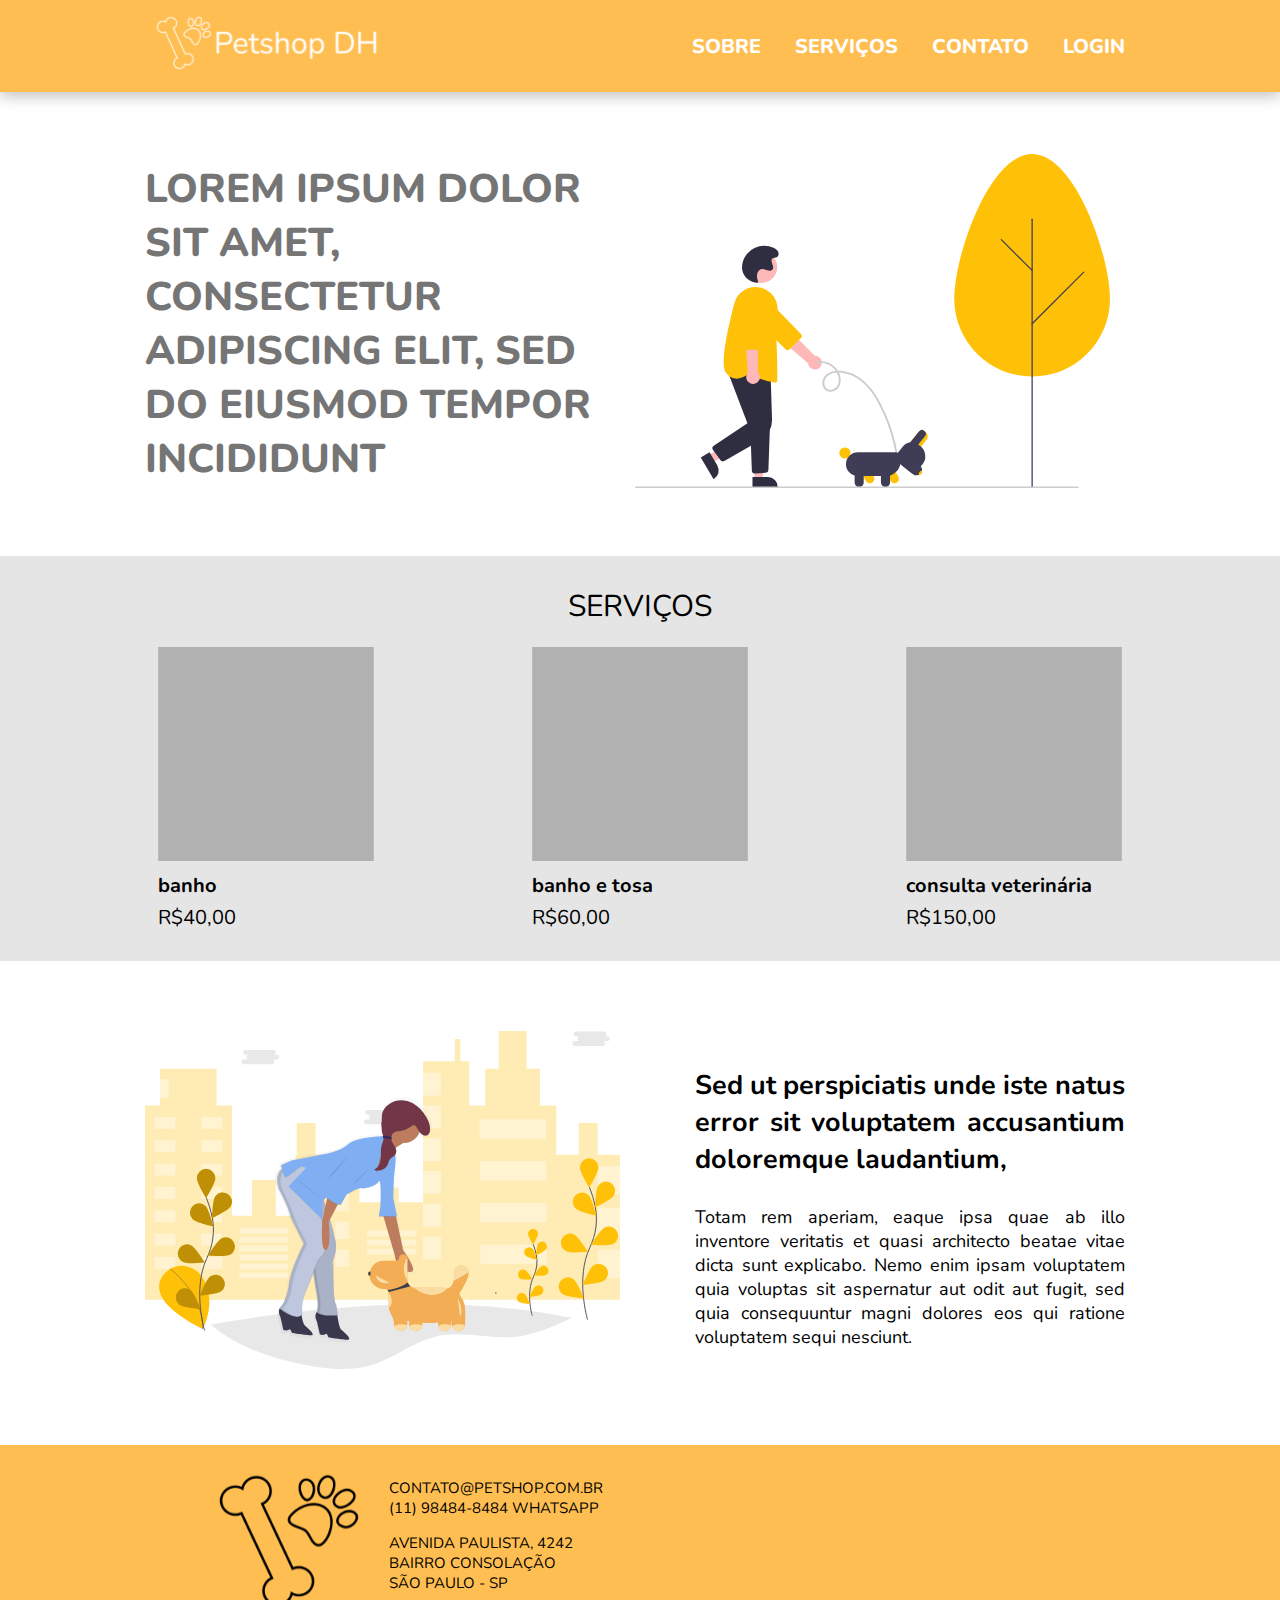
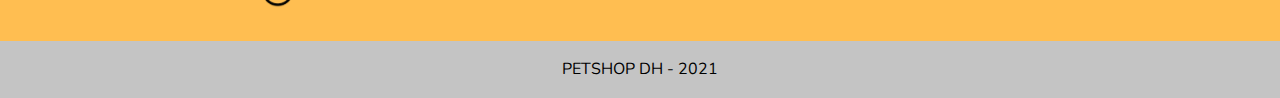
<file: index.html>
<!DOCTYPE html>
<html lang="pt-br">

<head>
    <meta charset="UTF-8">
    <meta http-equiv="X-UA-Compatible" content="IE=edge">
    <meta name="viewport" content="width=device-width, initial-scale=1.0">
    <title>Início</title>
    <link rel="stylesheet" href="css/estilo.css">
</head>

<body class="inicio">
    <header>
        <div class="container">
            <div class="logo">
                <img src="img/logo-white.svg" alt="Logo Pet Shop DH">
            </div>

            <div class="paginas">
                <a href="index.html">SOBRE</a>
                <a href="servicos.html">SERVIÇOS</a>
                <a href="contato.html">CONTATO</a>
                <a href="login.html">LOGIN</a>
            </div>
        </div>
    </header>

    <section class="conteudo">
        <div class="container">
            <article class="apresentacao">
                <div class="texto">
                    <p>
                        Lorem ipsum dolor sit amet, consectetur adipiscing elit, sed do eiusmod tempor incididunt
                    </p>
                </div>
                <div class="imagem">
                    <img src="img/dog-walk.svg" alt="Ilustração passeando com o cão">
                </div>
            </article>

            <article class="miniaturas">
                <h4>SERVIÇOS</h4>
                <div class="minis">
                    <div class="mini1">
                        <img src="img/Rectangle 8.svg" alt="Ilustração banho pet">
                        <p>banho</p>
                        <p>R$40,00</p>
                    </div>
                    <div class="mini2">
                        <img src="img/Rectangle 8.svg" alt="Ilustração tosa pet">
                        <p>banho e tosa</p>
                        <p>R$60,00</p>
                    </div>
                    <div class="mini3">
                        <img src="img/Rectangle 8.svg" alt="Ilustração consulta veterinária">
                        <p>consulta veterinária</p>
                        <p>R$150,00</p>
                    </div>

                </div>
            </article>

            <article class="cuidados">
                <div class="imagem">
                    <img src="img/doggy.svg" alt="Carinho pet">
                </div>
                <div class="texto">
                    <p>
                        Sed ut perspiciatis unde iste natus error sit voluptatem accusantium doloremque laudantium,
                    </p>
                    <p>
                        Totam rem aperiam, eaque ipsa quae ab illo inventore veritatis et quasi architecto beatae vitae
                        dicta sunt explicabo. Nemo enim ipsam voluptatem quia voluptas sit aspernatur aut odit aut
                        fugit, sed quia consequuntur magni dolores eos qui ratione voluptatem sequi nesciunt.
                    </p>
                </div>
            </article>

            <article class="mapa">
                <div class="logo-texto">
                    <img src="img/logo-black 1.svg" alt="Logo Pet Shop DH">
                    <div class="texto">
                        <a href="mailto:contato@petshop.com.br">CONTATO@PETSHOP.COM.BR</a>
                        <br>
                        <a href="tel:11984848484">(11) 98484-8484</a>
                        <a href="https://api.whatsapp.com/send?phone=5511984848484&text=Ol%C3%A1%2C%20tenho%20interesse%20em%20conhecer%20o%20Pet%20Shop."
                            target="_blank">WHATSAPP</a>
                        <br>
                        <p>
                            AVENIDA PAULISTA, 4242 <br>
                            BAIRRO CONSOLAÇÃO <br>
                            SÃO PAULO - SP
                        </p>
                    </div>
                </div>

                <div class="map">
                    <iframe
                        src="https://www.google.com/maps/embed?pb=!1m18!1m12!1m3!1d3657.3765521113623!2d-46.66581578554329!3d-23.554915867238254!2m3!1f0!2f0!3f0!3m2!1i1024!2i768!4f13.1!3m3!1m2!1s0x94ce582c4bf92a1b%3A0x16f64c8fdb066f92!2sAv.%20Paulista%2C%204242%20-%20Bela%20Vista%2C%20S%C3%A3o%20Paulo%20-%20SP%2C%2001310-300!5e0!3m2!1spt-BR!2sbr!4v1629118783580!5m2!1spt-BR!2sbr"
                        style="border:0;" allowfullscreen="" loading="lazy"></iframe>
                </div>
            </article>
        </div>
    </section>

    <footer>
        <div class="container">
            <p>PETSHOP DH - 2021</p>
        </div>
    </footer>
</body>

</html>
</file>
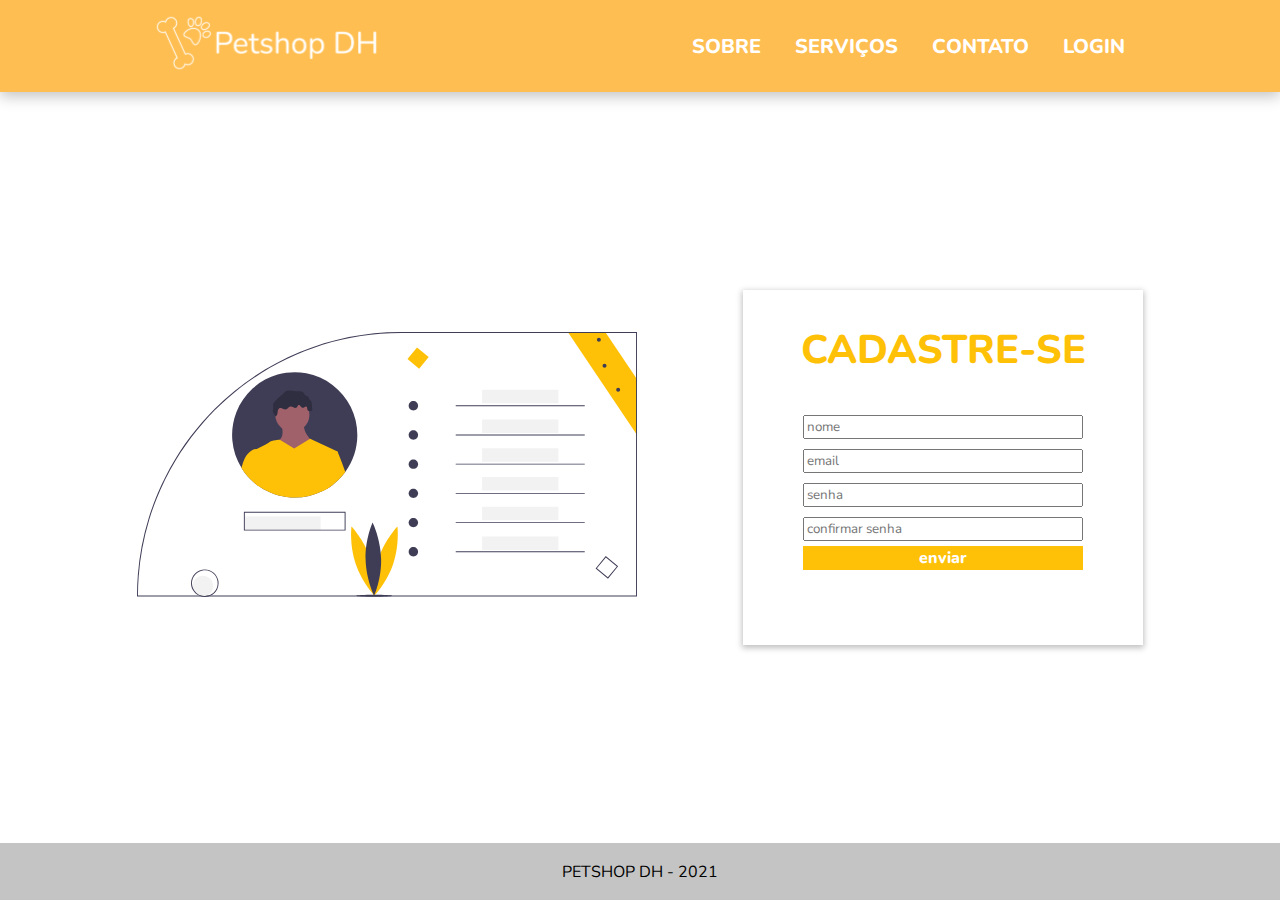
<file: cadastro.html>
<!DOCTYPE html>
<html lang="pt-br">

<head>
    <meta charset="UTF-8">
    <meta http-equiv="X-UA-Compatible" content="IE=edge">
    <meta name="viewport" content="width=device-width, initial-scale=1.0">
    <title>Login</title>
    <link rel="stylesheet" href="css/estilo.css">
</head>

<body class="cadastro">
    <header>
        <div class="container">
            <div class="logo">
                <img src="img/logo-white.svg" alt="Logo Pet Shop DH">
            </div>

            <div class="paginas">
                <a href="index.html">SOBRE</a>
                <a href="servicos.html">SERVIÇOS</a>
                <a href="contato.html">CONTATO</a>
                <a href="login.html">LOGIN</a>
            </div>
        </div>
    </header>

    <section class="conteudo">       
        <div class="container">        
            <article class="imagem">
                <img src="img/undraw_personal_info_0okl 1.svg" alt="Ilustração cadastro">
            </article>

            <article class="caixa-cadastro">  
                <h2>CADASTRE-SE</h2>
                <form>
                    <label for="nome"></label>
                    <input type="name" name="nome" placeholder="nome">
                    <br>
                    <label for="email"></label>
                    <input type="email" name="email" placeholder="email">
                    <br>
                    <label for="senha"></label>
                    <input type="password" name="senha" placeholder="senha">                    
                    <br>
                    <label for="confirmar-senha"></label>
                    <input type="password" name="confirmar-senha" placeholder="confirmar senha">                    
                    <br>
                    <button type="submit">enviar</button>
                </form>
            </article>
        </div>
    </section>

    <footer>
        <div class="container">
            <p>PETSHOP DH - 2021</p>
        </div>
    </footer>
</body>

</html>
</file>
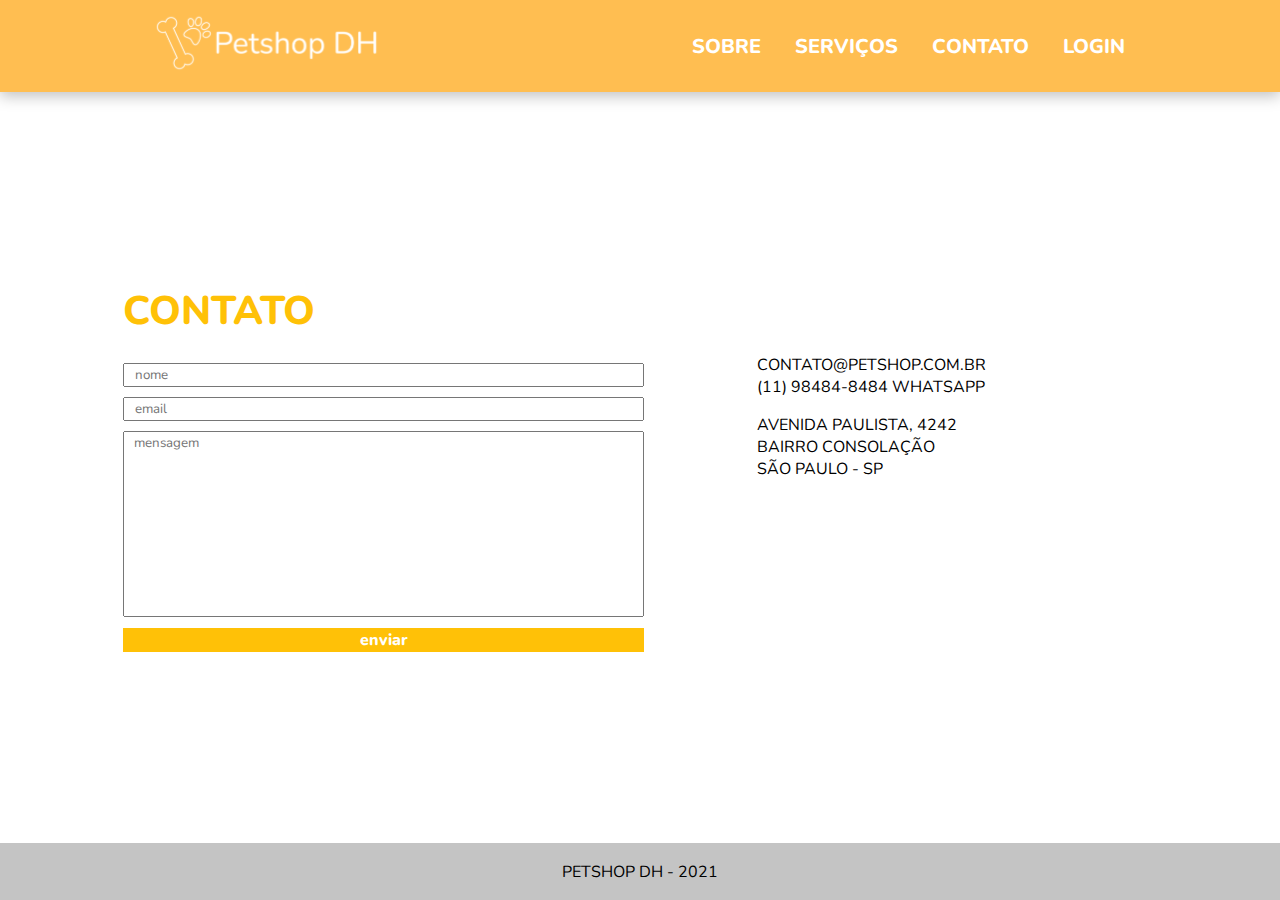
<file: contato.html>
<!DOCTYPE html>
<html lang="pt-br">

<head>
    <meta charset="UTF-8">
    <meta http-equiv="X-UA-Compatible" content="IE=edge">
    <meta name="viewport" content="width=device-width, initial-scale=1.0">
    <title>Contato</title>
    <link rel="stylesheet" href="css/estilo.css">
</head>

<body class="contato">
    <header>
        <div class="container">
            <div class="logo">
                <img src="img/logo-white.svg" alt="Logo Pet Shop DH">
            </div>

            <div class="paginas">
                <a href="index.html">SOBRE</a>
                <a href="servicos.html">SERVIÇOS</a>
                <a href="contato.html">CONTATO</a>
                <a href="login.html">LOGIN</a>
            </div>
        </div>
    </header>

    <section class="conteudo">
        
        <div class="container">
            
            <article class="formulario-contato">
                <h2>CONTATO</h2>

                <form>
                    <label for="nome"></label>
                    <input type="text" name="nome" placeholder="nome">

                    <label for="email"></label>
                    <input type="email" name="email" placeholder="email">

                    <label for="msg"></label>
                    <textarea name="msg" placeholder="mensagem" cols="5" rows="10"></textarea>

                    <button type="submit">enviar</button>
                </form>
            </article>


            <article class="info">
                <a href="mailto:contato@petshop.com.br">CONTATO@PETSHOP.COM.BR</a>
                <br>
                <a href="tel:11984848484">(11) 98484-8484</a>
                <a href="https://api.whatsapp.com/send?phone=5511984848484&text=Ol%C3%A1%2C%20tenho%20interesse%20em%20conhecer%20o%20Pet%20Shop."
                    target="_blank">WHATSAPP</a>
                <br>
                <p>
                    AVENIDA PAULISTA, 4242 <br>
                    BAIRRO CONSOLAÇÃO <br>
                    SÃO PAULO - SP
                </p>

                <iframe
                    src="https://www.google.com/maps/embed?pb=!1m18!1m12!1m3!1d3657.3765521113623!2d-46.66581578554329!3d-23.554915867238254!2m3!1f0!2f0!3f0!3m2!1i1024!2i768!4f13.1!3m3!1m2!1s0x94ce582c4bf92a1b%3A0x16f64c8fdb066f92!2sAv.%20Paulista%2C%204242%20-%20Bela%20Vista%2C%20S%C3%A3o%20Paulo%20-%20SP%2C%2001310-300!5e0!3m2!1spt-BR!2sbr!4v1629118783580!5m2!1spt-BR!2sbr"
                    style="border:0;" allowfullscreen="" loading="lazy"></iframe>
            </article>
        </div>
    </section>

    <footer>
        <div class="container">
            <p>PETSHOP DH - 2021</p>
        </div>
    </footer>
</body>

</html>
</file>
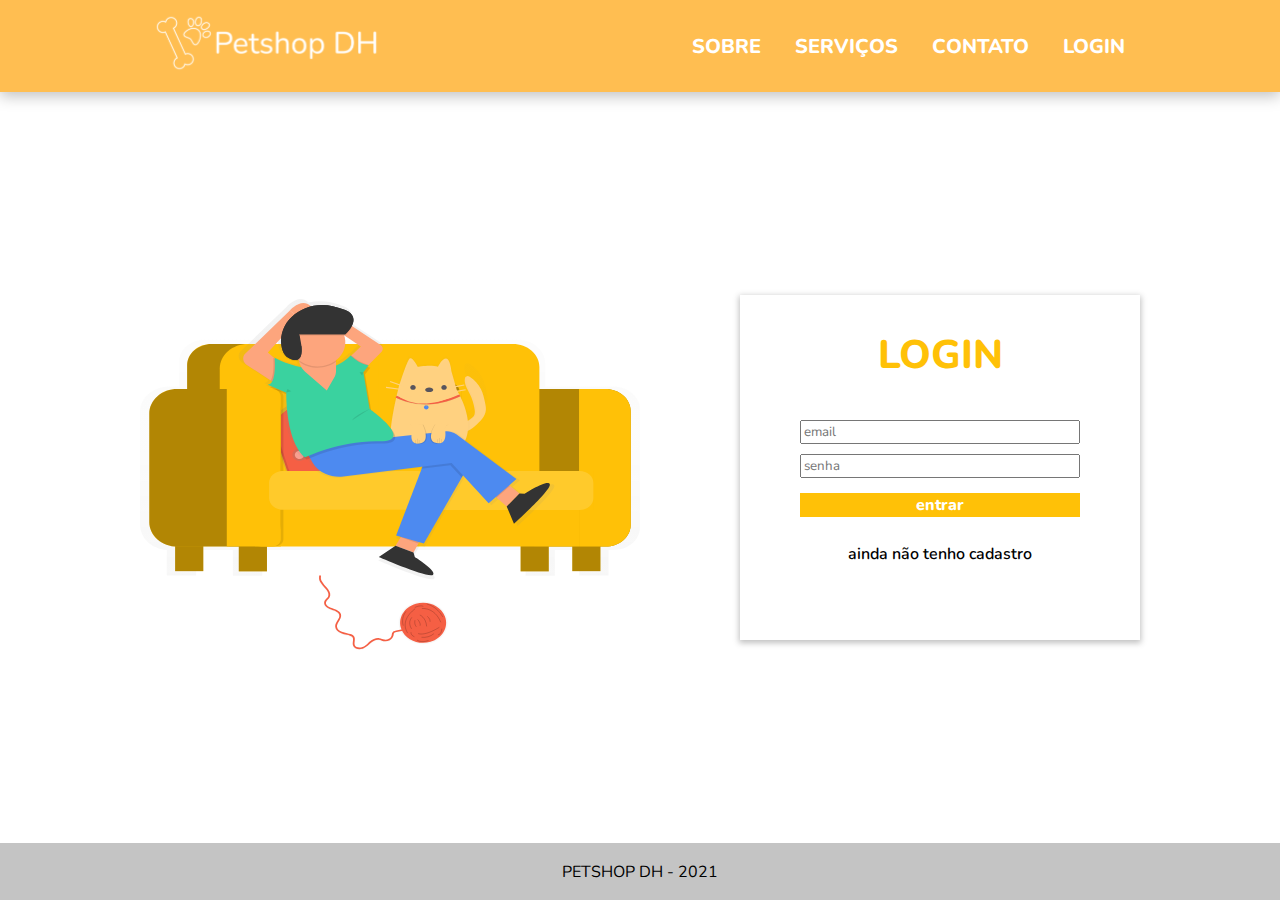
<file: login.html>
<!DOCTYPE html>
<html lang="pt-br">

<head>
    <meta charset="UTF-8">
    <meta http-equiv="X-UA-Compatible" content="IE=edge">
    <meta name="viewport" content="width=device-width, initial-scale=1.0">
    <title>Login</title>
    <link rel="stylesheet" href="css/estilo.css">
</head>

<body class="login">
    <header>
        <div class="container">
            <div class="logo">
                <img src="img/logo-white.svg" alt="Logo Pet Shop DH">
            </div>

            <div class="paginas">
                <a href="index.html">SOBRE</a>
                <a href="servicos.html">SERVIÇOS</a>
                <a href="contato.html">CONTATO</a>
                <a href="login.html">LOGIN</a>
            </div>
        </div>
    </header>

    <section class="conteudo">       
        <div class="container">        
            <article class="imagem">
                <img src="img/undraw_chilling_8tii 1.svg" alt="Ilustração gato sofá">
            </article>

            <article class="caixa-login">  
                <h2>LOGIN</h2>
                <form>
                    <label for="email"></label>
                    <input type="email" name="email" placeholder="email">
                    <br>
                    <label for="senha"></label>
                    <input type="password" name="senha" placeholder="senha">                    
                    <br>
                    <button type="submit">entrar</button>
                </form>
                <a href="cadastro.html"><p>ainda não tenho cadastro</p></a>
            </article>
        </div>
    </section>

    <footer>
        <div class="container">
            <p>PETSHOP DH - 2021</p>
        </div>
    </footer>
</body>

</html>
</file>
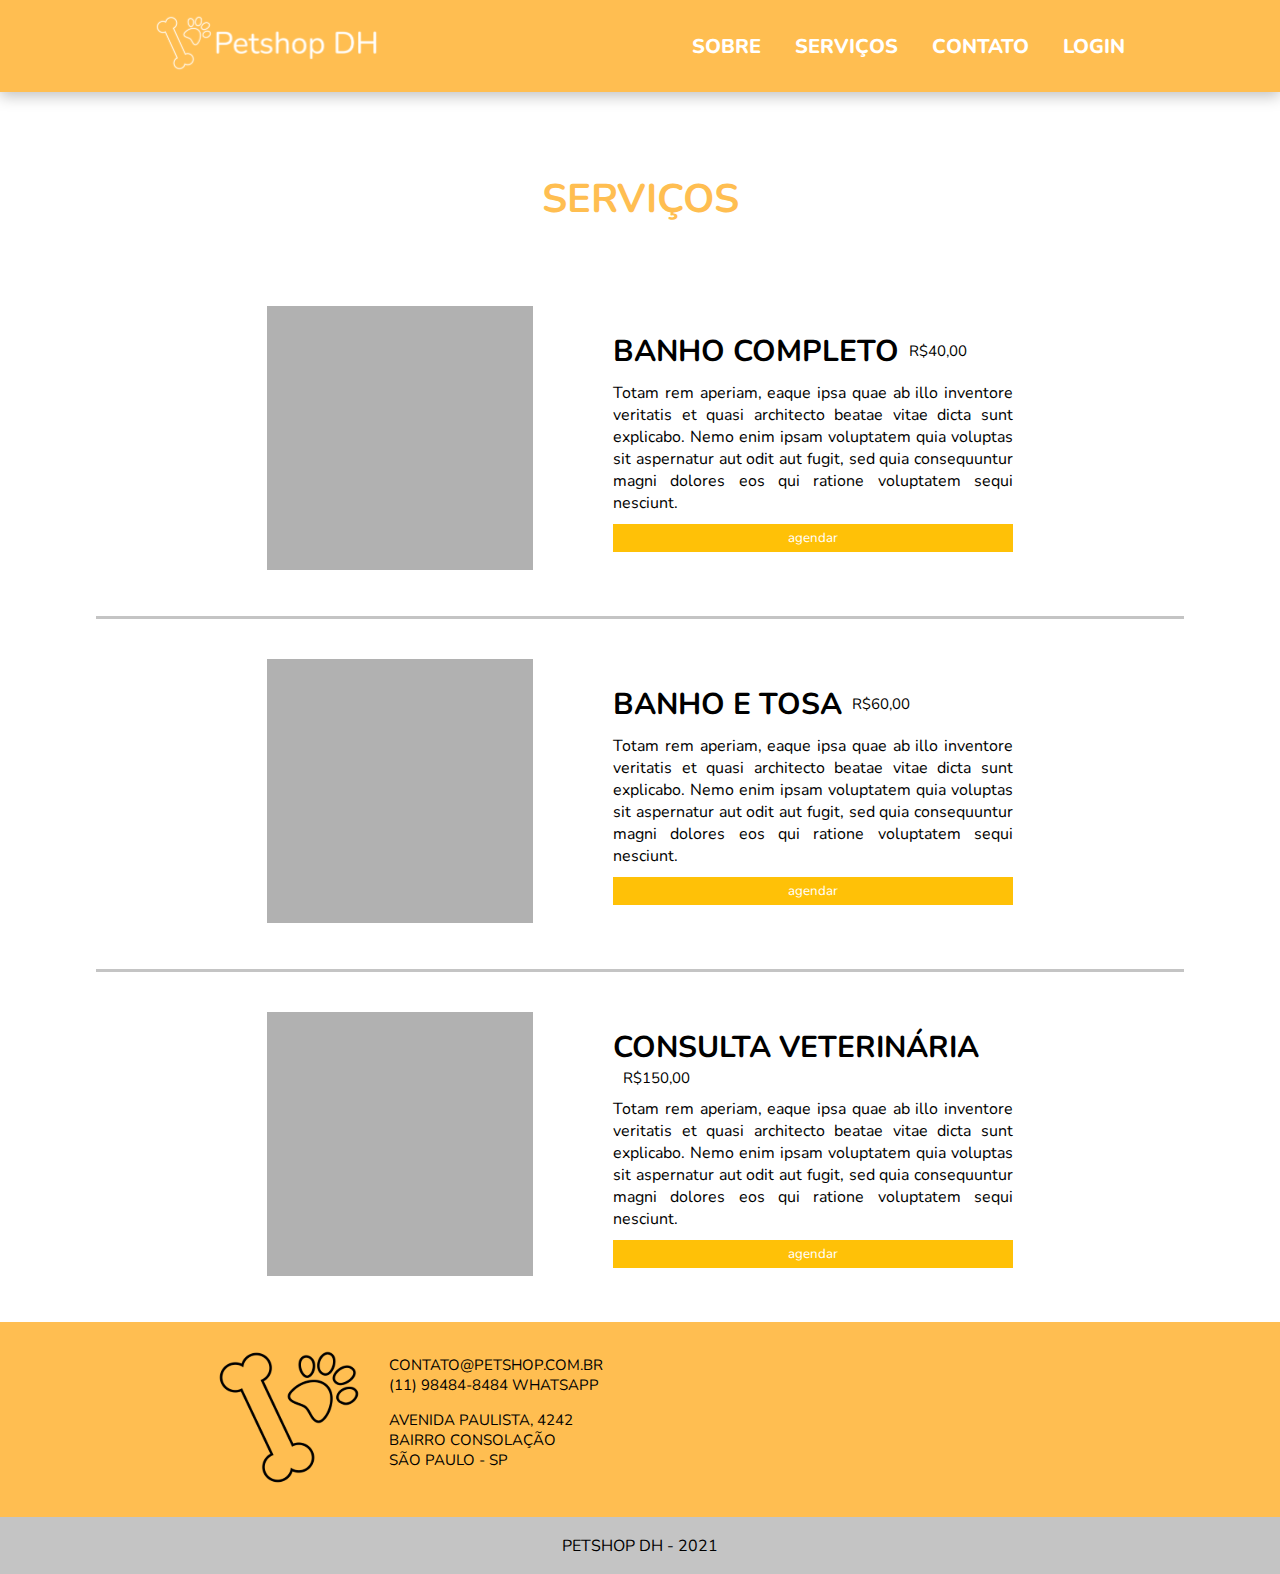
<file: servicos.html>
<!DOCTYPE html>
<html lang="pt-br">

<head>
    <meta charset="UTF-8">
    <meta http-equiv="X-UA-Compatible" content="IE=edge">
    <meta name="viewport" content="width=device-width, initial-scale=1.0">
    <title>Serviços</title>
    <link rel="stylesheet" href="css/estilo.css">
</head>

<body class="servicos">
    <header>
        <div class="container">
            <div class="logo">
                <img src="img/logo-white.svg" alt="Logo Pet Shop DH">
            </div>

            <div class="paginas">
                <a href="index.html">SOBRE</a>
                <a href="servicos.html">SERVIÇOS</a>
                <a href="contato.html">CONTATO</a>
                <a href="login.html">LOGIN</a>
            </div>
        </div>
    </header>

    <section class="conteudo">
        <div class="container">

            <h1>SERVIÇOS</h1>

            <article class="banho">
                <div class="foto">
                    <img src="img/Rectangle 8.svg" alt="Banho Pet Shop">
                </div>

                <div class="descricao">
                    <div class="titulo">
                        <p>BANHO COMPLETO</p>
                        <p>R$40,00</p>
                        
                    </div>
                    <p>
                        Totam rem aperiam, eaque ipsa quae ab illo inventore veritatis et quasi architecto beatae vitae dicta sunt explicabo. Nemo enim ipsam voluptatem quia voluptas sit aspernatur aut odit aut fugit, sed quia consequuntur magni dolores eos qui ratione voluptatem sequi nesciunt.
                    </p>

                    <a href="login.html"><button>agendar</button></a>
                    
                </div>
            </article>

            <hr>

            <article class="tosa">
                <div class="foto">
                    <img src="img/Rectangle 8.svg" alt="Tosa Pet Shop">
                </div>

                <div class="descricao">
                    <div class="titulo">
                        <p>BANHO E TOSA</p>
                        <p>R$60,00</p>
                        
                    </div>
                    <p>
                        Totam rem aperiam, eaque ipsa quae ab illo inventore veritatis et quasi architecto beatae vitae dicta sunt explicabo. Nemo enim ipsam voluptatem quia voluptas sit aspernatur aut odit aut fugit, sed quia consequuntur magni dolores eos qui ratione voluptatem sequi nesciunt.
                    </p>

                    <a href="login.html"><button>agendar</button></a>
                    
                </div>                
            </article>

            <hr>

            <article class="vet">
                <div class="foto">
                    <img src="img/Rectangle 8.svg" alt="Vet Pet Shop">
                </div>

                <div class="descricao">
                    <div class="titulo">
                        <p>CONSULTA VETERINÁRIA</p>
                        <p>R$150,00</p>
                        
                    </div>
                    <p>
                        Totam rem aperiam, eaque ipsa quae ab illo inventore veritatis et quasi architecto beatae vitae dicta sunt explicabo. Nemo enim ipsam voluptatem quia voluptas sit aspernatur aut odit aut fugit, sed quia consequuntur magni dolores eos qui ratione voluptatem sequi nesciunt.
                    </p>

                    <a href="login.html"><button>agendar</button></a>
                    
                </div>
            </article>

            <article class="mapa">
                <div class="logo-texto">
                    <img src="img/logo-black 1.svg" alt="Logo Pet Shop DH">
                    <div class="texto">
                        <a href="mailto:contato@petshop.com.br">CONTATO@PETSHOP.COM.BR</a>
                        <br>
                        <a href="tel:11984848484">(11) 98484-8484</a>
                        <a href="https://api.whatsapp.com/send?phone=5511984848484&text=Ol%C3%A1%2C%20tenho%20interesse%20em%20conhecer%20o%20Pet%20Shop."
                            target="_blank">WHATSAPP</a>
                        <br>
                        <p>
                            AVENIDA PAULISTA, 4242 <br>
                            BAIRRO CONSOLAÇÃO <br>
                            SÃO PAULO - SP
                        </p>
                    </div>
                </div>

                <div class="map">
                    <iframe
                        src="https://www.google.com/maps/embed?pb=!1m18!1m12!1m3!1d3657.3765521113623!2d-46.66581578554329!3d-23.554915867238254!2m3!1f0!2f0!3f0!3m2!1i1024!2i768!4f13.1!3m3!1m2!1s0x94ce582c4bf92a1b%3A0x16f64c8fdb066f92!2sAv.%20Paulista%2C%204242%20-%20Bela%20Vista%2C%20S%C3%A3o%20Paulo%20-%20SP%2C%2001310-300!5e0!3m2!1spt-BR!2sbr!4v1629118783580!5m2!1spt-BR!2sbr"
                        style="border:0;" allowfullscreen="" loading="lazy"></iframe>
                </div>
            </article>
        </div>
    </section>

    <footer>
        <div class="container">
            <p>PETSHOP DH - 2021</p>
        </div>
    </footer>
</body>

</html>
</file>
<file: css/estilo.css>
@import url('https://fonts.googleapis.com/css2?family=Nunito:wght@200;300;400;600;700;800;900&display=swap');

*{
    box-sizing: border-box;
    font-family: 'Nunito', sans-serif;
}

body{
    margin: 0;
}

.container{
    width: 100%;
}

header .container{
    background-color: #FFBE51;
    display: flex;
    justify-content: space-around;
    align-items: center;
    flex-wrap: wrap;
    box-shadow: 0px 4px 14px rgba(0, 0, 0, 0.25);
    width: 100%;
}

header .container .logo img{
    max-width: 100%;
}

header .container .paginas a{
    padding: 15px;
    text-decoration: none;
    color: #fff;
    width: 100%;
    font-weight: 800;
    font-size: 20px;
}


/* -----INICIO----- */

.inicio section.conteudo .container article.apresentacao{
    margin: 30px;
    display: flex;
    justify-content: center;
    align-items: center;
    flex-wrap: wrap;
}

.inicio section.conteudo .container article.apresentacao .texto{
    margin-right: 20px;
    width: auto;
    max-width: 450px;
}

.inicio section.conteudo .container article.apresentacao .imagem{
    width: auto;
    max-width: 500px;
    margin-left: 20px;
}

.inicio section.conteudo .container article.apresentacao .imagem img{
    width: auto;
    max-width: 95%;

}

.inicio section.conteudo .container article.apresentacao .texto p{
    font-weight: 800;
    font-size: 40px;
    color: #757575;
    text-transform: uppercase;
}

.inicio section.conteudo .container article.miniaturas{
    background-color: #E5E5E5;
    padding: 10px;
}

.inicio section.conteudo .container article.miniaturas h4{
    text-align: center;
    font-weight: 400;
    font-size: 30px;
    margin: 20px 0;
}

.inicio section.conteudo .container article.miniaturas .minis{
    display: flex;
    justify-content: space-evenly;
    align-items: center;
    flex-wrap: wrap;
}

.inicio section.conteudo .container article.miniaturas .minis .mini1,
.inicio section.conteudo .container article.miniaturas .minis .mini2,
.inicio section.conteudo .container article.miniaturas .minis .mini3{
    padding: 0 10px;
}

.inicio section.conteudo .container article.miniaturas .minis img{
    height: 214px;
    width: 216px;
    max-width: 100%;
}

.inicio section.conteudo .container article.miniaturas .minis .mini1 p:first-of-type,
.inicio section.conteudo .container article.miniaturas .minis .mini2 p:first-of-type,
.inicio section.conteudo .container article.miniaturas .minis .mini3 p:first-of-type{
    font-weight: 700;
    font-size: 20px;
    margin: 5px 0;
}

.inicio section.conteudo .container article.miniaturas .minis .mini1 p:last-of-type,
.inicio section.conteudo .container article.miniaturas .minis .mini2 p:last-of-type,
.inicio section.conteudo .container article.miniaturas .minis .mini3 p:last-of-type{
    font-weight: 400;
    font-size: 20px;
    margin: 0 0 20px;
}

.inicio section.conteudo .container article.cuidados{
    display: flex;
    justify-content: center;
    align-items: center;
    flex-wrap: wrap;
    margin: 30px 0;
    padding: 40px 30px;
}

.inicio section.conteudo .container article.cuidados .imagem{
    max-width: 500px;
    width: auto;
    margin-right: 20px;
}

.inicio section.conteudo .container article.cuidados .imagem img{
    max-width: 95%;
    width: auto;
}

.inicio section.conteudo .container article.cuidados .texto{
    max-width: 450px;
    width: auto;
    margin-left: 20px;
}

.inicio section.conteudo .container article.cuidados .texto p{
    padding: 0 10px;
    text-align: justify;
}

.inicio section.conteudo .container article.cuidados .texto p:first-of-type{
    font-weight: 700;
    font-size: 27px;
}

.inicio section.conteudo .container article.cuidados .texto p:last-of-type{
    font-weight: 400;
    font-size: 18px;
}

section.conteudo .container article.mapa{
    display: flex;
    justify-content: space-evenly;
    align-items: center;
    flex-wrap: wrap;
    background-color: #FFBE51;
}

section.conteudo .container article.mapa .logo-texto{
    display: flex;
    justify-content: space-around;
    align-items: center;
    flex-wrap: wrap;
    font-weight: 400;
    font-size: 15px;
}

section.conteudo .container article.mapa .logo-texto img{
    max-width: 200px;
}

section.conteudo .container article.mapa .logo-texto a{
    text-decoration: none;
    color: black;
}

section.conteudo .container article.mapa .map iframe{
    height: 180px;
    width: 300px;
    max-width: 100%;
}


/* -----SERVIÇOS----- */

.servicos section .container h1{
    text-align: center;
    font-weight: 700;
    font-size: 40px;
    color: #FFBE51;
    margin: 80px 0;
}

.servicos section .container article.banho,
.servicos section .container article.tosa,
.servicos section .container article.vet{
    display: flex;
    justify-content: center;
    align-items: center;
    flex-wrap: wrap;
    /* padding: 0 30px; */
    margin: 40px 0;
}

.servicos section .container article .foto{
    padding: 0;
    margin-right: 40px;
}

.servicos section .container article .descricao{
    /* width: 30%; */
    max-width: 400px;
    /* height: 100%; */
    text-align: justify;
    margin-left: 40px;
}

.servicos section .container article .descricao .titulo{
    display: flex;
    align-items: center;
    flex-wrap: wrap;
}

.servicos section .container article .descricao .titulo p:first-of-type{
    font-weight: 700;
    font-size: 30px;
    margin: 0;
}

.servicos section .container article .descricao .titulo p:last-of-type{
    font-weight: 400;
    font-size: 15px;
    margin: 0 0 0 10px;
}

.servicos section .container article .descricao p{
    margin: 10px 0;
}

.servicos section .container article .descricao a{
    width: 50%;
}

.servicos section .container article .descricao button{
    width: 100%;
    background-color: #FFC107;
    border: none;
    color: #fff;
    padding: 5px;
    cursor: pointer;
}

.servicos section .container hr{
    border: none;
    height: 3px;
    color: #C4C4C4;
    background-color: #C4C4C4;
    width: 85%;
}


/* -----CONTATO----- */

.contato section .container{
    display: flex;
    justify-content: space-evenly;
    align-items: center;
    flex-wrap: wrap;
    padding: 50px;
    min-height: calc(100vh - 92px - 57px);
}

.contato section h2{
    font-weight: 800;
    font-size: 40px;
    color: #FFC107;
    margin-top: 0;
    margin-bottom: 20px;
}

.contato section .container form input,
.contato section .container form textarea{
    width: 100%;
    margin: 5px 0;
    padding-left: 10px;
}

.contato section .container form textarea{
    resize: none;
}

.contato section .container button{
    width: 100%;
    background-color: #FFC107;
    color:#fff;
    font-weight: 800;
    font-size: 16px;
    border: none;
    cursor: pointer;
}

.contato section .container article{
    margin: 0 40px;
}

.contato section .container article.info{
    padding-top: 70px;
}

.contato section .container article.info a{
    text-decoration: none;
    color: black;
}

.contato section .container iframe{
    width: 400px;
    max-width: 100%;
}


/* -----LOGIN----- */

.login section .container{
    display: flex;
    justify-content: space-evenly;
    align-items: center;
    flex-wrap: wrap;
    padding: 40px;
    min-height: calc(100vh - 92px - 57px);
}

.login section .container .imagem img{
    width: 100%;
    max-width: 500px;
    padding-top: 20px;
}

.login section .container .caixa-login{
    text-align: center;
    width: 100%;
    max-width: 400px;
    box-shadow: 0px 2px 6px 1px rgba(0, 0, 0, 0.25);
}

.login section .container .caixa-login h2{
    font-weight: 800;
    font-size: 40px;
    color: #FFC107;
}

.login section .container .caixa-login input{
    margin: 5px 0;
    width: 70%;
}

.login section .container .caixa-login button{
    margin: 10px 50px;
    width: 70%;
    font-weight: 800;
    font-size: 16px;
    background-color: #FFC107;
    color: #fff;
    border: none;
    cursor: pointer;
}

.login section .container .caixa-login a{
    font-weight: 600;
    font-size: 16px;
    text-decoration: none;
    color: black;
}

.login section .container .caixa-login p{
    margin-bottom: 75px;
}


/* -----CADASTRO----- */

.cadastro section .container{
    display: flex;
    justify-content: space-evenly;
    align-items: center;
    flex-wrap: wrap;
    padding: 40px;
    min-height: calc(100vh - 92px - 57px);
}

.cadastro section .container .caixa-cadastro h2{
    font-weight: 800;
    font-size: 40px;
    color: #FFC107;
}

.cadastro section .container .imagem img{
    width: 100%;
    max-width: 500px;
    margin-right: 10px;
}

.cadastro section .container .caixa-cadastro{
    text-align: center;
    width: 100%;
    max-width: 400px;
    box-shadow: 0px 2px 6px 1px rgba(0, 0, 0, 0.25);
}

.cadastro section .container .caixa-cadastro input{
    margin: 5px 0;
    width: 70%;
}

.cadastro section .container .caixa-cadastro button{
    /* margin: 10px 50px 75px 50px; */
    margin-bottom: 75px;
    width: 70%;
    font-weight: 800;
    font-size: 16px;
    background-color: #FFC107;
    color: #fff;
    border: none;
    cursor: pointer;
}


/* -----FOOTER----- */


footer .container{
    background-color: #C4C4C4;
    height: 57px;
    display: flex;
    justify-content: center;
    align-items: center;
    width: 100%;
}

footer .container p{    
    margin: 0;
}



@media (max-width: 325px){
    .inicio section.conteudo .container article.apresentacao .texto p{
        font-size: 25px;
    }

    .cadastro section .container .caixa-cadastro h2{
        font-size: 15px;
    }
}

@media (max-width: 285px){
    .inicio section.conteudo .container article.miniaturas .minis img{
        height: 164px;
        width: 166px;
    }
}

@media (max-width: 255px){
    section.conteudo .container article.mapa .logo-texto a,
    section.conteudo .container article.mapa .logo-texto p{
        font-size: 10px;
    }

    section.conteudo .container article.mapa .logo-texto img{
        width: 120px;
    }
}

@media (max-width: 205px){
    .servicos section .container h1{
        font-size: 20px;
    }

    .servicos section .container article .descricao .titulo p:first-of-type{
        font-size: 20px;
    }

    .login section .container .caixa-login h2{
        font-size: 20px;
    }
}
</file>
